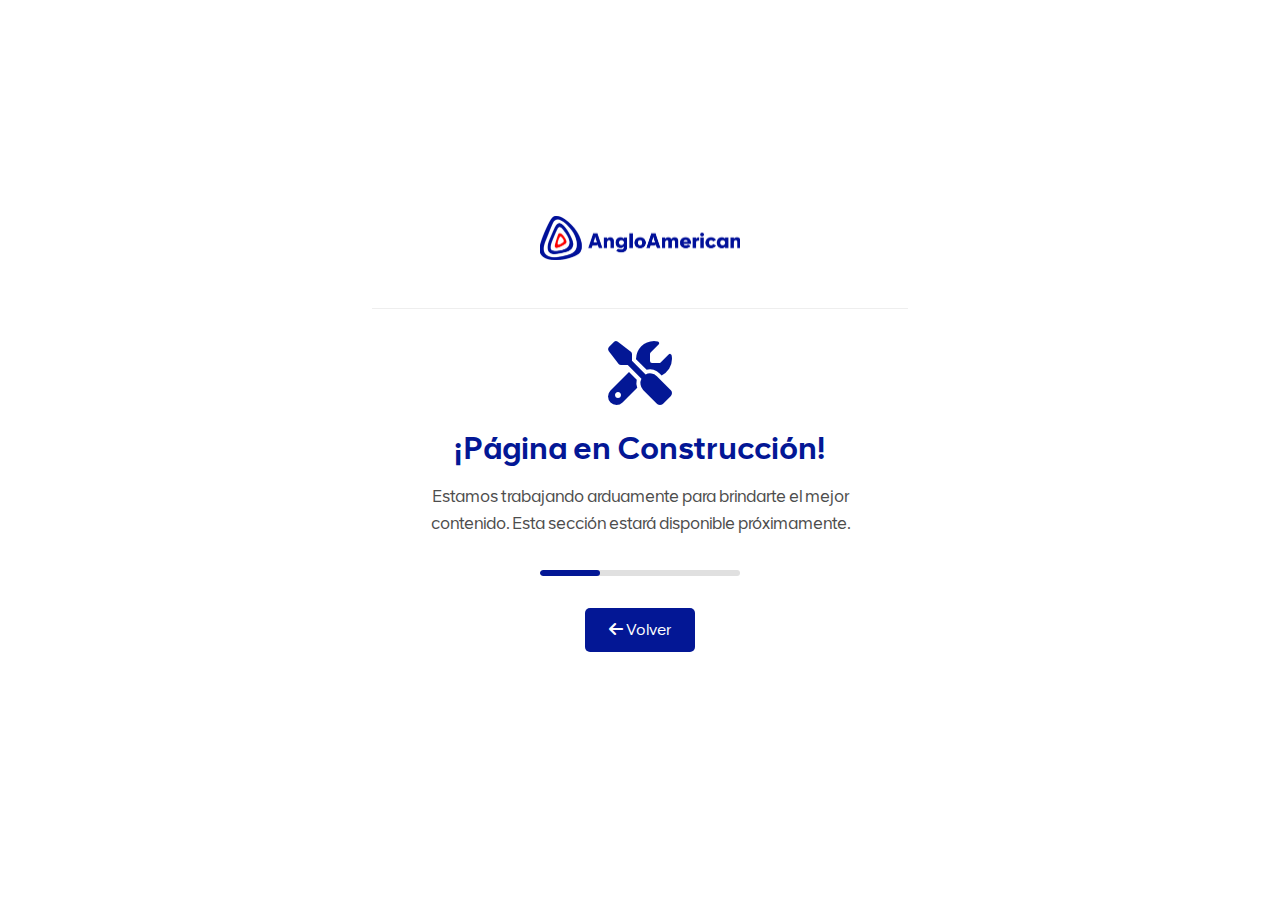
<file: views/error404.html>
<!DOCTYPE html>
<html lang="es">
<head>
    <meta charset="UTF-8">
    <meta name="viewport" content="width=device-width, initial-scale=1.0">
    <title>Página en Construcción - Curso Montacargas</title>
    
    <!-- Precarga de fuentes -->
    <link rel="preload" href="../assets/fonts/AASMARTSANS-REGULAR.TTF" as="font" type="font/ttf" crossorigin>
    <link rel="preload" href="../assets/fonts/AASMARTSANS-BOLD.TTF" as="font" type="font/ttf" crossorigin>
    
    <link rel="stylesheet" href="../assets/css/main.css">
    <link rel="stylesheet" href="https://cdnjs.cloudflare.com/ajax/libs/font-awesome/6.2.1/css/all.min.css">
    <style>
        body {
            margin: 0;
            padding: 0;
            min-height: 100dvh;
            display: flex;
            flex-direction: column;
            align-items: center;
            justify-content: center;
            color: var(--color-gris);
        }

        .error-container {
            text-align: center;
            padding: 2rem;
            max-width: 600px;
            background: white;
        }

        .logo {
            max-width: 200px;
            margin-bottom: 3rem;
            display: block;
            margin-left: auto;
            margin-right: auto;
        }

        .content-section {
            padding: 2rem;
            border-top: 1px solid #eee;
            margin-top: 1rem;
        }

        .icon {
            font-size: 4rem;
            color: var(--color-azul);
            margin-bottom: 1.5rem;
            animation: pulse 2s infinite;
            display: block;
        }

        h1 {
            color: var(--color-azul);
            margin-bottom: 1rem;
            font-size: 2rem;
        }

        p {
            color: var(--color-gris);
            line-height: 1.6;
            margin-bottom: 2rem;
        }

        .button {
            display: inline-block;
            padding: 0.8rem 1.5rem;
            background-color: var(--color-azul);
            color: white;
            text-decoration: none;
            border-radius: 5px;
            transition: background-color 0.3s ease;
        }

        .button:hover {
            background-color: var(--color-rojo);
        }

        @keyframes pulse {
            0% {
                transform: scale(1);
            }
            50% {
                transform: scale(1.1);
            }
            100% {
                transform: scale(1);
            }
        }

        .progress-container {
            width: 200px;
            height: 6px;
            background-color: #e0e0e0;
            border-radius: 3px;
            margin: 2rem auto;
            overflow: hidden;
        }

        .progress-bar {
            width: 30%;
            height: 100%;
            background-color: var(--color-azul);
            animation: progress 1.5s ease-in-out infinite;
        }

        @keyframes progress {
            0% {
                transform: translateX(-100%);
            }
            100% {
                transform: translateX(400%);
            }
        }
    </style>
</head>
<body>
    <div class="error-container">
        <img src="../assets/images/logo_color.png" alt="Logo Quellaveco" class="logo">
        <div class="content-section">
            <i class="fas fa-tools icon"></i>
            <h1>¡Página en Construcción!</h1>
            <p>Estamos trabajando arduamente para brindarte el mejor contenido. Esta sección estará disponible próximamente.</p>
            <div class="progress-container">
                <div class="progress-bar"></div>
            </div>
            <a href="javascript:history.back()" class="button">
                <i class="fas fa-arrow-left"></i> Volver
            </a>
        </div>
    </div>
</body>
</html>
</file>
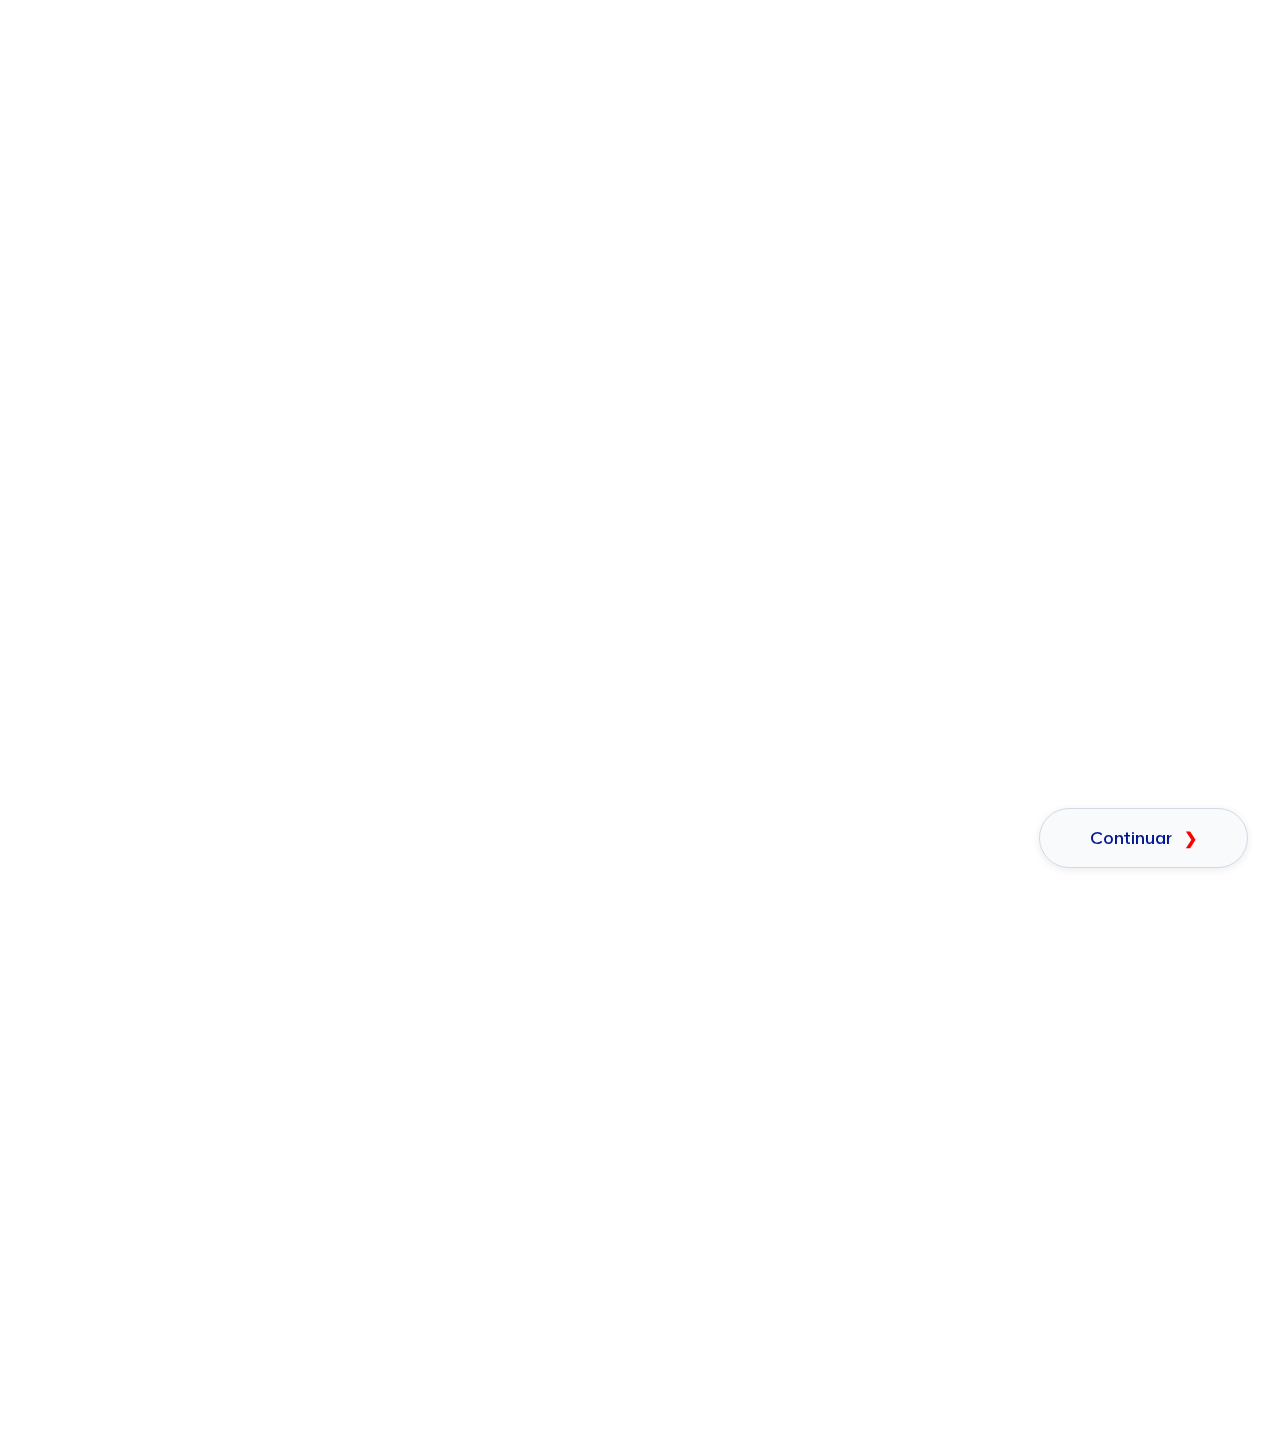
<file: views/M1_pagina1.html>
<!DOCTYPE html>
<html lang="es">

<head>
    <meta charset="UTF-8">
    <meta name="viewport" content="width=device-width, initial-scale=1.0">
    <title>Identificación de Rodamientos - AngloAmerican</title>
    <link rel="stylesheet" href="../assets/css/main.css">
    <style>

        body {
            background: white;
            color: var(--color-gris);
            overflow-x: hidden;
        }

        .container {
            max-width: 1200px;
            margin: 0 auto;
            padding: 20px;
        }

        /* Header */
        .header {
            display: flex;
            justify-content: space-between;
            align-items: center;
            padding: 20px 0;
            border-bottom: 2px solid rgba(255, 255, 255, 0.1);
            margin-bottom: 40px;
        }

        /* Hero Section */
        .hero {
            text-align: center;
            margin: 60px 0;
            opacity: 0;
            transform: translateY(30px);
            animation: fadeInUp 1s ease forwards;
        }

        .hero h1 {
            font-size: 3.5rem;
            margin-bottom: 20px;
            background: linear-gradient(45deg, #00bcd4, #26c6da, #ffffff);
            -webkit-background-clip: text;
            -webkit-text-fill-color: transparent;
            background-clip: text;
        }

        .hero p {
            font-size: 1.3rem;
            opacity: 0.9;
            margin-bottom: 40px;
        }

        /* Bearing Animation */
        .bearing-container {
            display: flex;
            justify-content: center;
            gap: 30px;
            margin: 40px 0;
        }

        .bearing {
            width: 80px;
            height: 80px;
            border: 6px solid #00bcd4;
            border-radius: 50%;
            position: relative;
            cursor: pointer;
            transition: all 0.3s ease;
            animation: rotate 4s linear infinite;
        }

        .bearing:hover {
            transform: scale(1.2);
            border-color: #26c6da;
            box-shadow: 0 0 30px rgba(0, 188, 212, 0.6);
        }

        .bearing::before {
            content: '';
            position: absolute;
            top: 50%;
            left: 50%;
            transform: translate(-50%, -50%);
            width: 30px;
            height: 30px;
            border: 3px solid #ffffff;
            border-radius: 50%;
        }

        /* Code Builder Section */
        .code-builder {
            background: rgba(255, 255, 255, 0.1);
            border-radius: 20px;
            padding: 40px;
            margin: 60px 0;
            backdrop-filter: blur(10px);
            opacity: 0;
            transform: translateY(30px);
            animation: fadeInUp 1s ease 0.5s forwards;
        }

        .code-display {
            text-align: center;
            margin-bottom: 40px;
        }

        .code-digits {
            display: inline-flex;
            gap: 10px;
            font-size: 3rem;
            font-weight: bold;
            font-family: 'Courier New', monospace;
        }

        .digit {
            background: rgba(0, 188, 212, 0.2);
            border: 2px solid #00bcd4;
            border-radius: 10px;
            padding: 15px 20px;
            cursor: pointer;
            transition: all 0.3s ease;
            position: relative;
        }

        .digit:hover {
            background: rgba(0, 188, 212, 0.4);
            transform: translateY(-5px);
            box-shadow: 0 10px 20px rgba(0, 188, 212, 0.3);
        }

        .digit.active {
            background: #00bcd4;
            color: #1e3c72;
            transform: scale(1.1);
        }

        .tooltip {
            position: absolute;
            bottom: 100%;
            left: 50%;
            transform: translateX(-50%);
            background: #333;
            color: white;
            padding: 8px 12px;
            border-radius: 6px;
            font-size: 0.8rem;
            white-space: nowrap;
            opacity: 0;
            pointer-events: none;
            transition: opacity 0.3s ease;
            margin-bottom: 5px;
        }

        .tooltip::after {
            content: '';
            position: absolute;
            top: 100%;
            left: 50%;
            transform: translateX(-50%);
            border: 5px solid transparent;
            border-top-color: #333;
        }

        .digit:hover .tooltip {
            opacity: 1;
        }

        /* Explanation Panel */
        .explanation {
            background: rgba(255, 255, 255, 0.1);
            border-radius: 15px;
            border: solid 1px #1e3c72;
            padding: 30px;
            margin-top: 30px;
            opacity: 0;
            transition: all 0.5s ease;
        }

        .explanation.active {
            opacity: 1;
            transform: translateY(0);
        }

        .explanation h3 {
            color: #00bcd4;
            margin-bottom: 15px;
            font-size: 1.5rem;
        }

        /* Diameter Calculator */
        .diameter-calculator {
            background: rgba(255, 255, 255, 0.1);
            border-radius: 20px;
            padding: 40px;
            margin: 60px 0;
            backdrop-filter: blur(10px);
            opacity: 0;
            transform: translateY(30px);
            animation: fadeInUp 1s ease 1s forwards;
        }

        .calculator-header {
            text-align: center;
            margin-bottom: 30px;
        }

        .calculator-header h2 {
            color: #00bcd4;
            margin-bottom: 10px;
        }

        .input-group {
            display: flex;
            align-items: center;
            gap: 20px;
            margin-bottom: 30px;
            justify-content: center;
        }

        .input-field {
            background: rgba(255, 255, 255, 0.2);
            border: 2px solid #00bcd4;
            border-radius: 10px;
            padding: 15px 20px;
            color: white;
            font-size: 1.2rem;
            text-align: center;
            width: 200px;
        }

        .input-field::placeholder {
            color: rgba(255, 255, 255, 0.7);
        }

        .calculate-btn {
            background: linear-gradient(45deg, #00bcd4, #26c6da);
            border: none;
            border-radius: 10px;
            padding: 15px 30px;
            color: white;
            font-size: 1.1rem;
            cursor: pointer;
            transition: all 0.3s ease;
        }

        .calculate-btn:hover {
            transform: translateY(-3px);
            box-shadow: 0 10px 20px rgba(0, 188, 212, 0.4);
        }

        .result {
            text-align: center;
            margin-top: 30px;
            opacity: 0;
            transition: all 0.5s ease;
        }

        .result.show {
            opacity: 1;
            transform: translateY(0);
        }

        .result-value {
            font-size: 2.5rem;
            font-weight: bold;
            color: #00bcd4;
            margin: 20px 0;
        }

        /* Bearing Types Gallery */
        .bearing-types {
            margin: 60px 0;
            opacity: 0;
            transform: translateY(30px);
            animation: fadeInUp 1s ease 1.5s forwards;
        }

        .bearing-types h2 {
            text-align: center;
            color: #00bcd4;
            margin-bottom: 40px;
            font-size: 2.5rem;
        }

        .types-grid {
            display: grid;
            grid-template-columns: repeat(auto-fit, minmax(200px, 1fr));
            gap: 20px;
        }

        .type-card {
            background: rgba(255, 255, 255, 0.1);
            border-radius: 15px;
            border: solid 1px #1e3b72a5;
            padding: 20px;
            text-align: center;
            cursor: pointer;
            transition: all 0.3s ease;
        }

        .type-card:hover {
            transform: translateY(-10px);
            border-color: #00bcd4;
            box-shadow: 0 15px 30px rgba(0, 188, 212, 0.3);
        }

        .type-icon {
            width: 60px;
            height: 60px;
            background: #00bcd4;
            border-radius: 50%;
            margin: 0 auto 15px;
            display: flex;
            align-items: center;
            justify-content: center;
            font-size: 1.5rem;
            font-weight: bold;
        }

        /* Animations */
        @keyframes fadeInUp {
            to {
                opacity: 1;
                transform: translateY(0);
            }
        }

        @keyframes rotate {
            from {
                transform: rotate(0deg);
            }

            to {
                transform: rotate(360deg);
            }
        }

        /* Responsive */
        @media (max-width: 768px) {
            .hero h1 {
                font-size: 2.5rem;
            }

            .code-digits {
                font-size: 2rem;
                flex-wrap: wrap;
            }

            .bearing-container {
                flex-wrap: wrap;
            }

            .input-group {
                flex-direction: column;
            }
        }
    </style>
</head>

<body>
    <div class="container">
        <!-- Hero Section -->
        <div class="hero">
            <h1>Identificación de Rodamientos</h1>
            <p>Aprende a descifrar cualquier código de rodamiento de forma interactiva</p>
        </div>

        <!-- Code Builder Section -->
        <div class="code-builder">
            <div class="code-display">
                <h2>Constructor de Código Interactivo</h2>
                <p>Haz clic en cada dígito para conocer su significado</p>

                <div class="code-digits">
                    <div class="digit" data-position="0" data-info="Tipo de rodamiento">
                        <span>6</span>
                        <div class="tooltip">Tipo de rodamiento</div>
                    </div>
                    <div class="digit" data-position="1" data-info="Serie de diámetros">
                        <span>2</span>
                        <div class="tooltip">Serie de diámetros</div>
                    </div>
                    <div class="digit" data-position="2" data-info="Altura del rodamiento">
                        <span>0</span>
                        <div class="tooltip">Altura del rodamiento</div>
                    </div>
                    <div class="digit" data-position="3" data-info="Diámetro interno (decenas)">
                        <span>4</span>
                        <div class="tooltip">Diámetro interno (decenas)</div>
                    </div>
                    <div class="digit" data-position="4" data-info="Diámetro interno (unidades)">
                        <span>0</span>
                        <div class="tooltip">Diámetro interno (unidades)</div>
                    </div>
                </div>
            </div>

            <div class="explanation" id="explanation">
                <h3>Selecciona un dígito para ver su explicación</h3>
                <p>Cada posición en el código del rodamiento tiene un significado específico que te ayuda a identificar
                    sus características técnicas.</p>
            </div>
        </div>

        <!-- Bearing Types Gallery -->
        <div class="bearing-types">
            <h2>Tipos de Rodamientos</h2>
            <div class="types-grid">
                <div class="type-card" data-code="0">
                    <div class="type-icon">0</div>
                    <h3>Rodamientos de dos hileras de bolas</h3>
                    <p>Con contacto angular</p>
                </div>
                <div class="type-card" data-code="1">
                    <div class="type-icon">1</div>
                    <h3>Rodamientos de bolas a rótula</h3>
                    <p>Auto-alineables</p>
                </div>
                <div class="type-card" data-code="2">
                    <div class="type-icon">2</div>
                    <h3>Rodamientos de rodillos a rótula</h3>
                    <p>Para cargas pesadas</p>
                </div>
                <div class="type-card" data-code="3">
                    <div class="type-icon">3</div>
                    <h3>Rodamientos de rodillos cónicos</h3>
                    <p>Cargas axiales y radiales</p>
                </div>
                <div class="type-card" data-code="6">
                    <div class="type-icon">6</div>
                    <h3>Rodamientos rígidos de una hilera</h3>
                    <p>Más comunes</p>
                </div>
                <div class="type-card" data-code="7">
                    <div class="type-icon">7</div>
                    <h3>Rodamientos de una hilera</h3>
                    <p>Contacto angular</p>
                </div>
            </div>
        </div>
        <button style="position: fixed !important; bottom: 2rem; right: 2rem;" class="start-button"
        onclick="goToNextPage()">
        Continuar
        <span class="arrow">❯</span>
    </button>
        
    </div>
   

    <script>
         function goToNextPage() {
            window.location.href = 'M1_pagina2.html';
        }

        function goHome() {
            // Cambiar por la URL de tu página principal
            window.location.href = '../index.html';
            // O usar: window.location.href = 'index.html';
        }

        function goBack() {
            window.location.href = 'M2_pagina1.html';
        }

        // Progress bar animation
        let progress = 0;
        const progressFill = document.getElementById('progressFill');

        function updateProgress() {
            if (progress < 100) {
                progress += 0.5;
                progressFill.style.width = progress + '%';
                setTimeout(updateProgress, 50);
            }
        }

        // Code builder interactivity
        const digits = document.querySelectorAll('.digit');
        const explanation = document.getElementById('explanation');

        const explanations = {
            0: {
                title: "Tipo de Rodamiento",
                content: "El primer dígito indica el tipo específico de rodamiento. '6' representa rodamientos rígidos de bolas de una hilera, los más comunes en aplicaciones industriales."
            },
            1: {
                title: "Serie de Diámetros",
                content: "El segundo dígito indica la serie de diámetros (ancho). Las series más comunes son 0, 2, 3. '2' indica serie mediana."
            },
            2: {
                title: "Altura del Rodamiento",
                content: "Este dígito especifica la altura o ancho del rodamiento. '0' representa la altura estándar para la serie."
            },
            3: {
                title: "Diámetro Interno - Decenas",
                content: "Los dos últimos dígitos juntos representan el diámetro interno. Este dígito son las decenas del diámetro multiplicado por 5."
            },
            4: {
                title: "Diámetro Interno - Unidades",
                content: "Junto con el dígito anterior, forma el código del diámetro. '40' significa 40 ÷ 5 = 8mm de diámetro interno."
            }
        };

        digits.forEach((digit, index) => {
            digit.addEventListener('click', () => {
                // Remove active class from all digits
                digits.forEach(d => d.classList.remove('active'));

                // Add active class to clicked digit
                digit.classList.add('active');

                // Show explanation
                const info = explanations[index];
                explanation.innerHTML = `
                    <h3>${info.title}</h3>
                    <p>${info.content}</p>
                `;
                explanation.classList.add('active');
            });
        });

        // Diameter calculator
        function calculateDiameter() {
            const code = document.getElementById('bearingCode').value;
            const result = document.getElementById('result');
            const resultValue = document.getElementById('resultValue');
            const resultDescription = document.getElementById('resultDescription');

            if (code.length !== 2 || isNaN(code)) {
                alert('Por favor ingresa un código válido de 2 dígitos');
                return;
            }

            let diameter;
            const numCode = parseInt(code);

            // Calculation logic based on bearing standard
            if (numCode >= 3 && numCode <= 9) {
                diameter = numCode;
            } else if (numCode >= 10) {
                diameter = numCode / 5;
            } else {
                diameter = "Código inválido";
            }

            resultValue.textContent = diameter + " mm";
            resultDescription.textContent = `Código ${code} corresponde a un diámetro interno de ${diameter}mm`;
            result.classList.add('show');

            // Add animation effect
            resultValue.style.transform = 'scale(1.2)';
            setTimeout(() => {
                resultValue.style.transform = 'scale(1)';
            }, 300);
        }

        // Bearing types interaction
        const typeCards = document.querySelectorAll('.type-card');
        typeCards.forEach(card => {
            card.addEventListener('click', () => {
                const code = card.dataset.code;
                alert(`Código ${code}: ${card.querySelector('h3').textContent}\n${card.querySelector('p').textContent}`);
            });
        });

        // Bearing hover effects
        const bearings = document.querySelectorAll('.bearing');
        bearings.forEach(bearing => {
            bearing.addEventListener('mouseenter', () => {
                const type = bearing.dataset.type;
                bearing.style.setProperty('--tooltip-content', `"${type}"`);
            });
        });

        // Input field enhancements
        const bearingCodeInput = document.getElementById('bearingCode');
        bearingCodeInput.addEventListener('input', (e) => {
            // Only allow numbers
            e.target.value = e.target.value.replace(/[^0-9]/g, '');

            // Auto-calculate when 2 digits are entered
            if (e.target.value.length === 2) {
                setTimeout(calculateDiameter, 500);
            }
        });

        bearingCodeInput.addEventListener('keypress', (e) => {
            if (e.key === 'Enter') {
                calculateDiameter();
            }
        });

        // Initialize progress animation
        setTimeout(updateProgress, 1000);

        // Scroll animations
        const observerOptions = {
            threshold: 0.1,
            rootMargin: '0px 0px -50px 0px'
        };

        const observer = new IntersectionObserver((entries) => {
            entries.forEach(entry => {
                if (entry.isIntersecting) {
                    entry.target.style.opacity = '1';
                    entry.target.style.transform = 'translateY(0)';
                }
            });
        }, observerOptions);

        // Observe all animated elements
        document.querySelectorAll('.code-builder, .diameter-calculator, .bearing-types').forEach(el => {
            observer.observe(el);
        });
    </script>
    
</body>

</html>
</file>
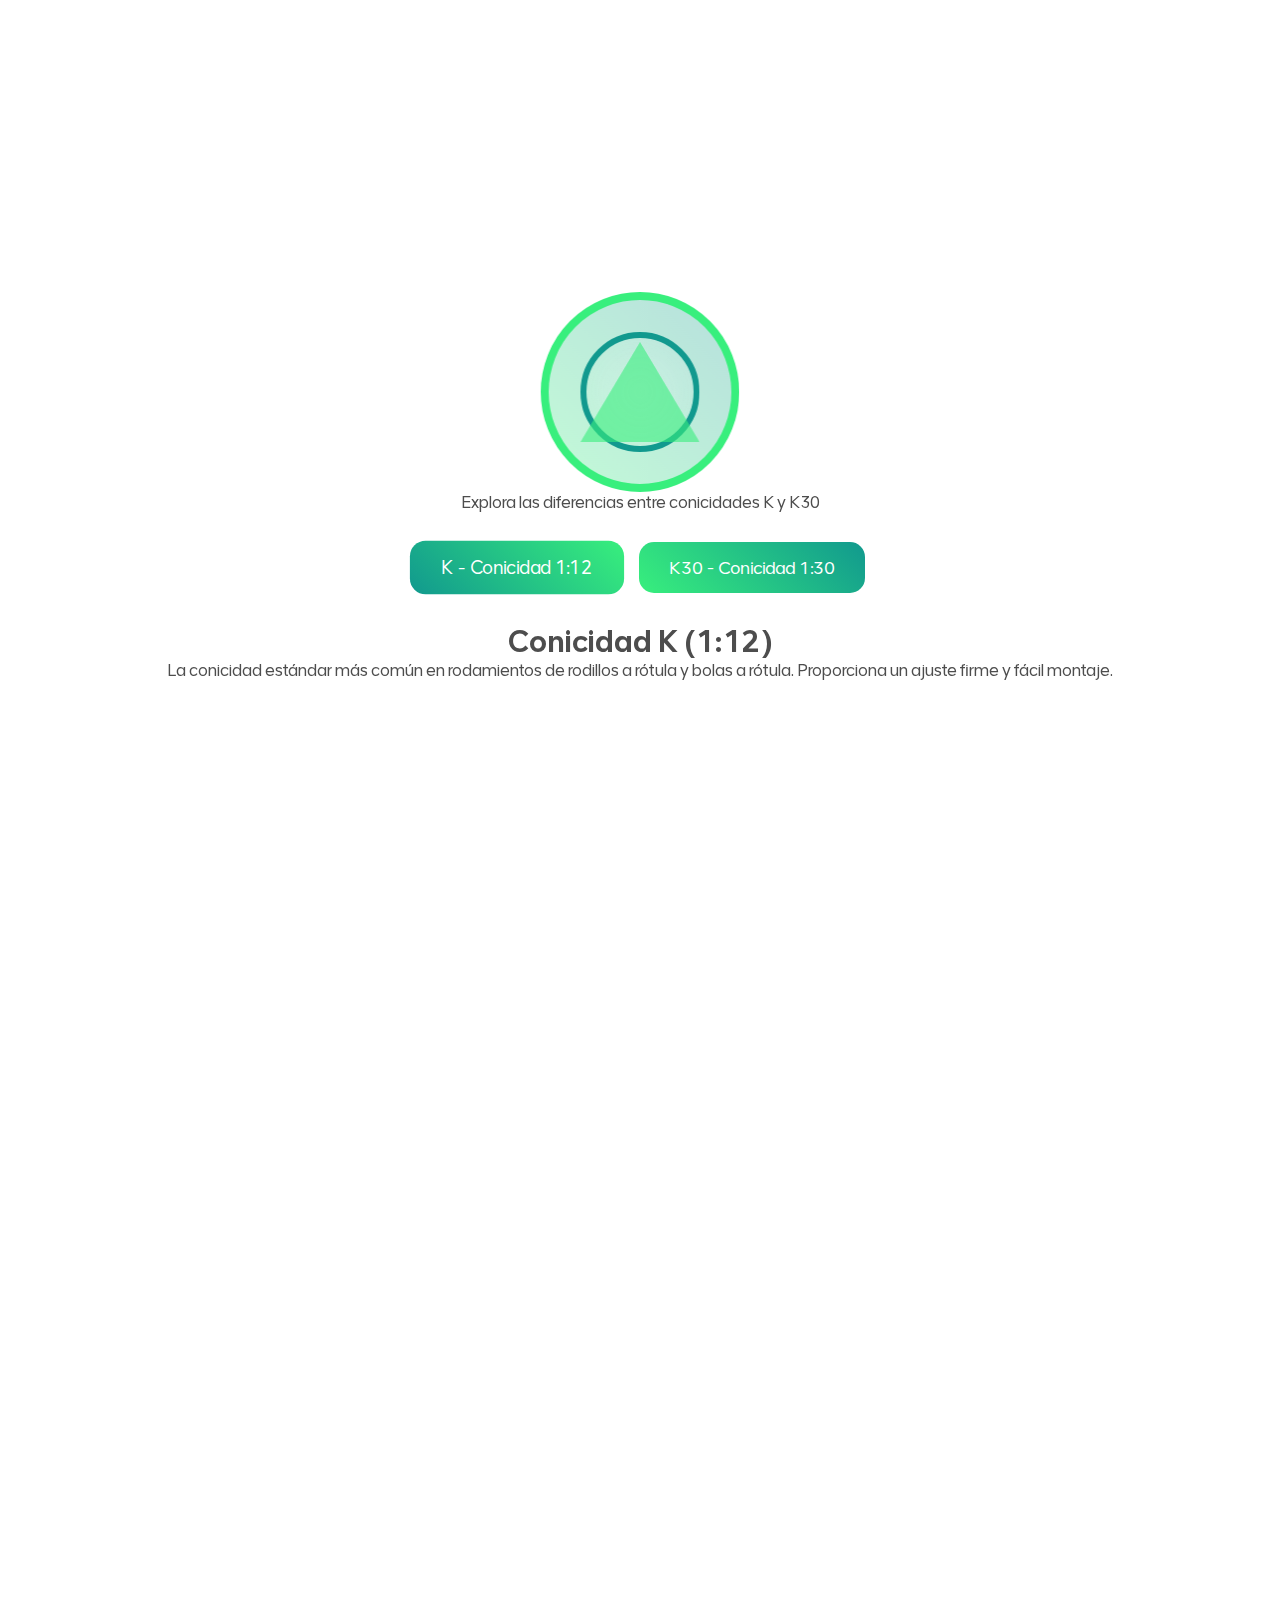
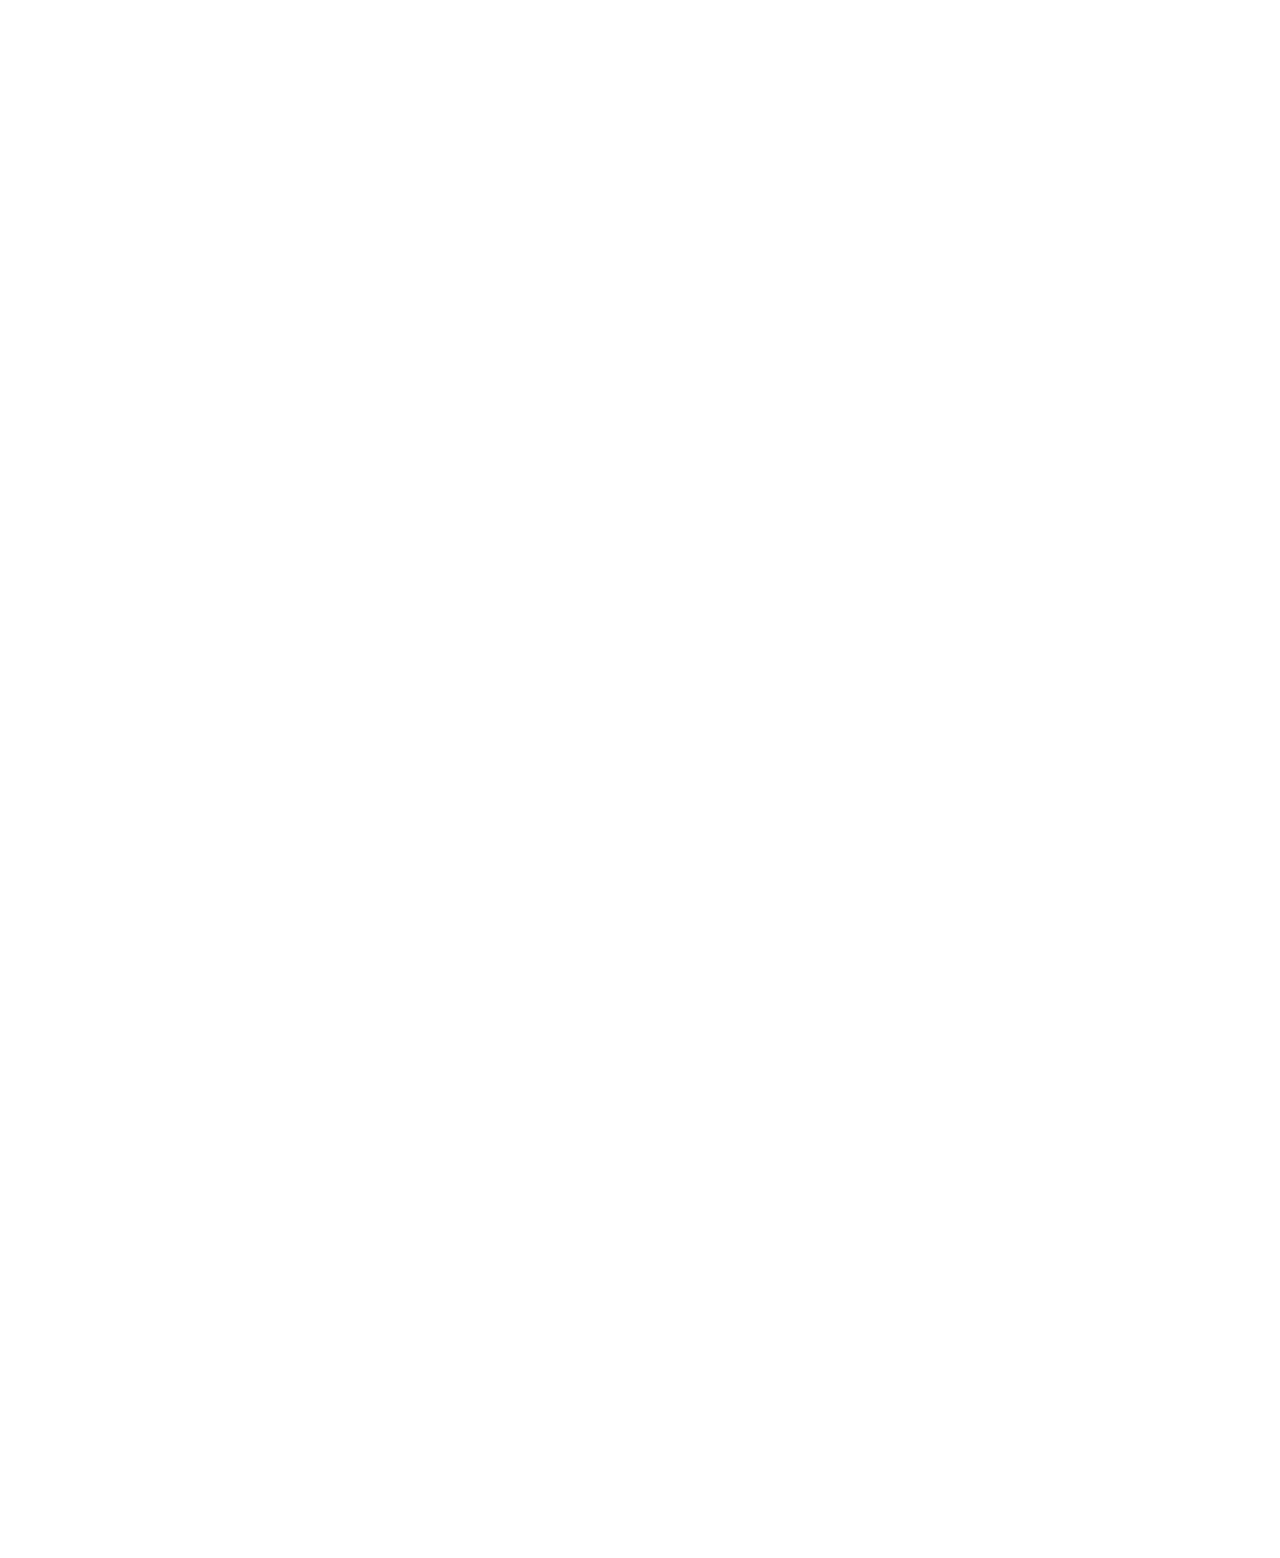
<file: views/M1_pagina2.html>
<!DOCTYPE html>
<html lang="es">

<head>
    <meta charset="UTF-8">
    <meta name="viewport" content="width=device-width, initial-scale=1.0">
    <title>Rodamientos de Agujero Cónico - AngloAmerican</title>
    <link rel="stylesheet" href="../assets/css/main.css">
    <style>
        body {
            background: white;
            color: var(--color-gris);
            overflow-x: hidden;
        }

        .container {
            max-width: 1400px;
            margin: 0 auto;
            padding: 20px;
        }

        /* Hero Section */
        .hero {
            text-align: center;
            margin: 60px 0;
            opacity: 0;
            transform: translateY(30px);
            animation: fadeInUp 1s ease forwards;
        }

        .hero h1 {
            font-size: 3.5rem;
            margin-bottom: 20px;
            background: linear-gradient(45deg, #38ef7d, #11998e, #ffffff);
            -webkit-background-clip: text;
            -webkit-text-fill-color: transparent;
            background-clip: text;
        }

        .hero p {
            font-size: 1.3rem;
            opacity: 0.9;
            margin-bottom: 40px;
        }

        /* 3D Bearing Visualizer */
        .bearing-3d-container {
            display: flex;
            justify-content: center;
            align-items: center;
            margin: 60px 0;
            opacity: 0;
            transform: translateY(30px);
            animation: fadeInUp 1s ease 0.5s forwards;
        }

        .bearing-3d-viewer {
            background: rgba(255, 255, 255, 0.1);
            border-radius: 20px;
            padding: 40px;
            backdrop-filter: blur(10px);
            text-align: center;
            position: relative;
            min-height: 400px;
        }

        .bearing-3d {
            width: 200px;
            height: 200px;
            margin: 0 auto;
            position: relative;
            transform-style: preserve-3d;
            transition: transform 0.5s ease;
            cursor: grab;
        }

        .bearing-3d:active {
            cursor: grabbing;
        }

        .bearing-outer {
            width: 200px;
            height: 200px;
            border: 8px solid #38ef7d;
            border-radius: 50%;
            position: absolute;
            background: linear-gradient(45deg, rgba(56, 239, 125, 0.3), rgba(17, 153, 142, 0.3));
        }

        .bearing-inner {
            width: 120px;
            height: 120px;
            border: 6px solid #11998e;
            border-radius: 50%;
            position: absolute;
            top: 50%;
            left: 50%;
            transform: translate(-50%, -50%);
            background: radial-gradient(circle, rgba(255, 255, 255, 0.2), transparent);
        }

        .bearing-cone {
            width: 0;
            height: 0;
            border-left: 60px solid transparent;
            border-right: 60px solid transparent;
            border-bottom: 100px solid rgba(56, 239, 125, 0.6);
            position: absolute;
            top: 50%;
            left: 50%;
            transform: translate(-50%, -50%);
            opacity: 0;
            transition: opacity 0.5s ease;
        }

        .bearing-cone.active {
            opacity: 1;
        }

        /* Conicity Selector */
        .conicity-selector {
            display: flex;
            gap: 20px;
            justify-content: center;
            margin: 30px 0;
        }

        .conicity-btn {
            background: linear-gradient(45deg, #38ef7d, #11998e);
            border: none;
            border-radius: 15px;
            padding: 15px 30px;
            color: white;
            font-size: 1.1rem;
            cursor: pointer;
            transition: all 0.3s ease;
            position: relative;
            overflow: hidden;
        }

        .conicity-btn:hover {
            transform: translateY(-3px);
            box-shadow: 0 10px 20px rgba(56, 239, 125, 0.4);
        }

        .conicity-btn.active {
            background: linear-gradient(45deg, #11998e, #38ef7d);
            transform: scale(1.05);
        }

        .conicity-btn::before {
            content: '';
            position: absolute;
            top: 50%;
            left: 50%;
            width: 0;
            height: 0;
            background: rgba(255, 255, 255, 0.3);
            border-radius: 50%;
            transform: translate(-50%, -50%);
            transition: width 0.3s ease, height 0.3s ease;
        }

        .conicity-btn:active::before {
            width: 300px;
            height: 300px;
        }

        /* Radial Clearance Section */
        .radial-clearance {
            background: rgba(255, 255, 255, 0.1);
            border-radius: 20px;
            padding: 40px;
            margin: 60px 0;
            backdrop-filter: blur(10px);
            opacity: 0;
            transform: translateY(30px);
            animation: fadeInUp 1s ease 1s forwards;
        }

        .clearance-header {
            text-align: center;
            margin-bottom: 40px;
        }

        .clearance-header h2 {
            color: #38ef7d;
            font-size: 2.5rem;
            margin-bottom: 15px;
        }

        /* Temperature Simulator */
        .temperature-simulator {
            display: grid;
            grid-template-columns: 1fr 1fr;
            gap: 40px;
            align-items: center;
            margin: 40px 0;
        }

        .temp-controls {
            text-align: center;
        }

        .temp-slider-container {
            margin: 30px 0;
        }

        .temp-slider {
            width: 100%;
            height: 8px;
            border-radius: 4px;
            background: linear-gradient(90deg, #4fc3f7 0%, #ffeb3b 50%, #f44336 100%);
            outline: none;
            -webkit-appearance: none;
            cursor: pointer;
        }

        .temp-slider::-webkit-slider-thumb {
            -webkit-appearance: none;
            width: 24px;
            height: 24px;
            border-radius: 50%;
            background: white;
            border: 3px solid #38ef7d;
            cursor: pointer;
            box-shadow: 0 4px 8px rgba(0, 0, 0, 0.3);
        }

        .temp-slider::-moz-range-thumb {
            width: 24px;
            height: 24px;
            border-radius: 50%;
            background: white;
            border: 3px solid #38ef7d;
            cursor: pointer;
        }

        .temp-display {
            font-size: 3rem;
            font-weight: bold;
            color: #38ef7d;
            margin: 20px 0;
        }

        .temp-labels {
            display: flex;
            justify-content: space-between;
            font-size: 0.9rem;
            margin-top: 10px;
        }

        /* Bearing Animation Container */
        .bearing-animation {
            text-align: center;
            position: relative;
        }

        .animated-bearing {
            width: 150px;
            height: 150px;
            margin: 0 auto;
            position: relative;
            border: 6px solid #38ef7d;
            border-radius: 50%;
            background: radial-gradient(circle, rgba(56, 239, 125, 0.3), transparent);
            transition: all 0.5s ease;
        }

        .bearing-inner-ring {
            width: 80px;
            height: 80px;
            border: 4px solid #11998e;
            border-radius: 50%;
            position: absolute;
            top: 50%;
            left: 50%;
            transform: translate(-50%, -50%);
            transition: all 0.5s ease;
        }

        .clearance-indicator {
            position: absolute;
            top: 50%;
            left: 50%;
            transform: translate(-50%, -50%);
            width: 100px;
            height: 100px;
            border: 2px dashed rgba(255, 255, 255, 0.6);
            border-radius: 50%;
            transition: all 0.5s ease;
        }

        /* Clearance Calculator */
        .clearance-calculator {
            background: rgba(255, 255, 255, 0.1);
            border-radius: 20px;
            padding: 40px;
            margin: 60px 0;
            backdrop-filter: blur(10px);
            opacity: 0;
            transform: translateY(30px);
            animation: fadeInUp 1s ease 1.5s forwards;
        }

        .calculator-header {
            text-align: center;
            margin-bottom: 30px;
        }

        .calculator-inputs {
            display: grid;
            grid-template-columns: repeat(auto-fit, minmax(300px, 1fr));
            gap: 30px;
            margin: 30px 0;
        }

        .input-group {
            text-align: center;
        }

        .input-group label {
            display: block;
            margin-bottom: 10px;
            color: #38ef7d;
            font-weight: bold;
        }

        .diameter-input {
            background: rgba(255, 255, 255, 0.2);
            border: 2px solid #38ef7d;
            border-radius: 10px;
            padding: 15px 20px;
            color: var(--color-gris);
            font-size: 1.2rem;
            text-align: center;
            width: 100%;
            max-width: 200px;
        }

        .diameter-input::placeholder {
            color: rgba(255, 255, 255, 0.7);
        }

        .clearance-select {
            background: rgba(255, 255, 255, 0.2);
            border: 2px solid #38ef7d;
            border-radius: 10px;
            padding: 15px 20px;
            color: var(--color-gris);
            font-size: 1.2rem;
            width: 100%;
            max-width: 200px;
        }

        .clearance-select option {
            background: #2d1b69;
            color: white;
        }

        .calculate-clearance-btn {
            background: linear-gradient(45deg, #38ef7d, #11998e);
            border: none;
            border-radius: 15px;
            padding: 15px 40px;
            color: white;
            font-size: 1.2rem;
            cursor: pointer;
            transition: all 0.3s ease;
            margin: 30px auto;
            display: block;
        }

        .calculate-clearance-btn:hover {
            transform: translateY(-3px);
            box-shadow: 0 10px 20px rgba(56, 239, 125, 0.4);
        }

        /* Results Display */
        .clearance-results {
            margin-top: 40px;
            opacity: 0;
            transition: all 0.5s ease;
        }

        .clearance-results.show {
            opacity: 1;
        }

        .results-grid {
            display: grid;
            grid-template-columns: repeat(auto-fit, minmax(200px, 1fr));
            gap: 20px;
        }

        .result-card {
            background: rgba(56, 239, 125, 0.2);
            border: 2px solid #38ef7d;
            border-radius: 15px;
            padding: 20px;
            text-align: center;
        }

        .result-value {
            font-size: 2rem;
            font-weight: bold;
            color: #38ef7d;
            margin: 10px 0;
        }

        .result-label {
            font-size: 0.9rem;
            opacity: 0.8;
        }

        /* Interactive Table */
        .clearance-table {
            background: rgba(255, 255, 255, 0.1);
            border-radius: 20px;
            padding: 40px;
            margin: 60px 0;
            backdrop-filter: blur(10px);
            opacity: 0;
            transform: translateY(30px);
            animation: fadeInUp 1s ease 2s forwards;
        }

        .table-container {
            overflow-x: auto;
            border-radius: 10px;
        }

        table {
            width: 100%;
            border-collapse: collapse;
            background: rgba(255, 255, 255, 0.1);
        }

        th,
        td {
            padding: 12px 15px;
            text-align: center;
            border: 1px solid rgba(255, 255, 255, 0.2);
        }

        th {
            background: linear-gradient(45deg, #38ef7d, #11998e);
            color: white;
            font-weight: bold;
        }

        tbody tr {
            transition: all 0.3s ease;
            cursor: pointer;
        }

        tbody tr:hover {
            background: rgba(56, 239, 125, 0.2);
            transform: scale(1.02);
        }

        .highlight-row {
            background: rgba(56, 239, 125, 0.3) !important;
            border: 2px solid #38ef7d !important;
        }

        /* Search and Filter */
        .table-controls {
            display: flex;
            gap: 20px;
            margin-bottom: 20px;
            flex-wrap: wrap;
        }

        .search-input {
            background: rgba(255, 255, 255, 0.2);
            border: 2px solid #38ef7d;
            border-radius: 10px;
            padding: 10px 15px;
            color: var(--color-gris);
            flex: 1;
            min-width: 200px;
        }

        .search-input::placeholder {
            color: rgba(255, 255, 255, 0.7);
        }

        /* Animations */
        @keyframes fadeInUp {
            to {
                opacity: 1;
                transform: translateY(0);
            }
        }

        @keyframes pulse {

            0%,
            100% {
                transform: scale(1);
            }

            50% {
                transform: scale(1.05);
            }
        }

        /* Responsive */
        @media (max-width: 768px) {
            .hero h1 {
                font-size: 2.5rem;
            }

            .temperature-simulator {
                grid-template-columns: 1fr;
                gap: 20px;
            }

            .calculator-inputs {
                grid-template-columns: 1fr;
            }

            .conicity-selector {
                flex-direction: column;
                align-items: center;
            }

            .table-controls {
                flex-direction: column;
            }
        }
    </style>
</head>

<body>
    <div class="container">
        <!-- Hero Section -->
        <div class="hero">
            <h1>Rodamientos de Agujero Cónico</h1>
            <p>Los rodamientos de agujero cónico son fabricados comúnmente cuando son de tipo de rodillos a
                rótula, KARB, y bolas a rótula</p>
        </div>

        <!-- 3D Bearing Visualizer -->
        <div class="bearing-3d-container">
            <div class="bearing-3d-viewer">

                <div class="bearing-3d" id="bearing3D">
                    <div class="bearing-outer"></div>
                    <div class="bearing-inner"></div>
                    <div class="bearing-cone" id="bearingCone"></div>
                </div>

                <p>Explora las diferencias entre conicidades K y K30</p>

                <div class="conicity-selector">
                    <button class="conicity-btn active" data-type="k">
                        K - Conicidad 1:12
                    </button>
                    <button class="conicity-btn" data-type="k30">
                        K30 - Conicidad 1:30
                    </button>
                </div>

                <div id="conicityInfo">
                    <h3>Conicidad K (1:12)</h3>
                    <p>La conicidad estándar más común en rodamientos de rodillos a rótula y bolas a rótula. Proporciona
                        un ajuste firme y fácil montaje.</p>
                </div>
            </div>
        </div>

        <!-- Radial Clearance Section -->
        <div class="radial-clearance">
            <div class="clearance-header">
                <h2>🌡️ Juego Radial</h2>
                <p>Es la distancia que puede moverse el aro interior respecto al exterior en dirección perpendicular al
                    eje. Es crucial para compensar expansión térmica y desalineaciones, asegurando el buen
                    funcionamiento del rodamiento.</p>
                <p>A continuación se presenta un simulador que representa el cambio del Juego Radial según la
                    temperatura.
                    El juego radial es representado por un aro interior que se mueve dentro de un aro exterior.
                </p>
            </div>

            <div class="temperature-simulator">
                <div class="temp-controls">
                    <h3>Control de Temperatura</h3>
                    <div class="temp-slider-container">
                        <input type="range" class="temp-slider" id="tempSlider" min="20" max="200" value="70" step="5">
                        <div class="temp-labels">
                            <span>20°C</span>
                            <span>110°C</span>
                            <span>200°C</span>
                        </div>
                    </div>
                    <div class="temp-display" id="tempDisplay">70°C</div>
                    <p id="tempEffect">Temperatura de operación normal</p>
                </div>

                <div class="bearing-animation">
                    <h3>Efecto en el Rodamiento</h3>
                    <div class="animated-bearing" id="animatedBearing">
                        <div class="bearing-inner-ring" id="innerRing"></div>
                        <div class="clearance-indicator" id="clearanceIndicator"></div>
                    </div>
                    <p id="clearanceEffect">Juego radial: Normal</p>
                </div>
            </div>
        </div>

        <!-- Clearance Calculator -->
        <div class="clearance-calculator">
            <div class="calculator-header">
                <h2>🔍 Calculadora de Juego Radial</h2>
                <p>Calcula el juego radial según el diámetro y tipo requerido</p>
            </div>

            <div class="calculator-inputs">
                <div class="input-group">
                    <label for="bearingDiameter">Diámetro del Agujero (mm)</label>
                    <input type="number" class="diameter-input" id="bearingDiameter" placeholder="Ej: 100" min="24"
                        max="1000">
                </div>

                <div class="input-group">
                    <label for="clearanceType">Tipo de Juego Radial</label>
                    <select class="clearance-select" id="clearanceType">
                        <option value="c2">C2 - Menor que normal</option>
                        <option value="normal" selected>Normal</option>
                        <option value="c3">C3 - Mayor que normal</option>
                        <option value="c4">C4 - Mayor que C3</option>
                        <option value="c5">C5 - Mayor que C4</option>
                    </select>
                </div>
            </div>

            <button class="calculate-clearance-btn" onclick="calculateClearance()">
                Calcular Juego Radial
            </button>

            <div class="clearance-results" id="clearanceResults">
                <div class="results-grid">
                    <div class="result-card">
                        <div class="result-value" id="minClearance">-- μm</div>
                        <div class="result-label">Mínimo</div>
                    </div>
                    <div class="result-card">
                        <div class="result-value" id="maxClearance">-- μm</div>
                        <div class="result-label">Máximo</div>
                    </div>
                    <div class="result-card">
                        <div class="result-value" id="avgClearance">-- μm</div>
                        <div class="result-label">Promedio</div>
                    </div>
                </div>
            </div>
        </div>

        <!-- Interactive Clearance Table -->
        <div class="clearance-table">
            <h2>📊 Tabla Interactiva de Juego Radial</h2>
            <p>Dependiendo de la aplicación el juego radial puede variar, este el identificado por la letra C.</p>
            <p> En caso el rodamiento no cuente con ninguna designación “C”, se debe considerar valores de
                juego radial “Normal”.</p>
            <p> El juego radial servirá para verificar el correcto estado del rodamiento y calcular el juego radial
                después del montaje.
            </p>
            <p>Busca y explora los valores de juego radial por diámetro</p>

            <div class="table-controls">
                <input type="text" class="search-input" id="tableSearch" placeholder="Buscar por diámetro...">
            </div>

            <div class="table-container">
                <table id="clearanceTable">
                    <thead>
                        <tr>
                            <th>Diámetro (mm)</th>
                            <th>C2 Min (μm)</th>
                            <th>C2 Max (μm)</th>
                            <th>Normal Min (μm)</th>
                            <th>Normal Max (μm)</th>
                            <th>C3 Min (μm)</th>
                            <th>C3 Max (μm)</th>
                            <th>C4 Min (μm)</th>
                            <th>C4 Max (μm)</th>
                        </tr>
                    </thead>
                    <tbody id="tableBody">
                        <!-- Data will be populated by JavaScript -->
                    </tbody>
                </table>
            </div>
        </div>
    </div>

    <script>
        // Clearance data based on the document
        const clearanceData = [
            { diameter: 30, c2Min: 20, c2Max: 30, normalMin: 30, normalMax: 40, c3Min: 40, c3Max: 55, c4Min: 55, c4Max: 75 },
            { diameter: 40, c2Min: 25, c2Max: 35, normalMin: 35, normalMax: 50, c3Min: 50, c3Max: 65, c4Min: 65, c4Max: 85 },
            { diameter: 50, c2Min: 30, c2Max: 45, normalMin: 45, normalMax: 60, c3Min: 60, c3Max: 80, c4Min: 80, c4Max: 100 },
            { diameter: 65, c2Min: 40, c2Max: 55, normalMin: 55, normalMax: 75, c3Min: 75, c3Max: 95, c4Min: 95, c4Max: 120 },
            { diameter: 80, c2Min: 50, c2Max: 70, normalMin: 70, normalMax: 95, c3Min: 95, c3Max: 120, c4Min: 120, c4Max: 150 },
            { diameter: 100, c2Min: 55, c2Max: 80, normalMin: 80, normalMax: 110, c3Min: 110, c3Max: 140, c4Min: 140, c4Max: 180 },
            { diameter: 120, c2Min: 65, c2Max: 100, normalMin: 100, normalMax: 135, c3Min: 135, c3Max: 170, c4Min: 170, c4Max: 220 },
            { diameter: 140, c2Min: 80, c2Max: 120, normalMin: 120, normalMax: 160, c3Min: 160, c3Max: 200, c4Min: 200, c4Max: 260 },
            { diameter: 160, c2Min: 90, c2Max: 130, normalMin: 130, normalMax: 180, c3Min: 180, c3Max: 230, c4Min: 230, c4Max: 300 },
            { diameter: 180, c2Min: 100, c2Max: 140, normalMin: 140, normalMax: 200, c3Min: 200, c3Max: 260, c4Min: 260, c4Max: 340 },
            { diameter: 200, c2Min: 110, c2Max: 160, normalMin: 160, normalMax: 220, c3Min: 220, c3Max: 290, c4Min: 290, c4Max: 370 },
            { diameter: 280, c2Min: 120, c2Max: 180, normalMin: 180, normalMax: 250, c3Min: 250, c3Max: 320, c4Min: 320, c4Max: 410 },
            { diameter: 315, c2Min: 140, c2Max: 200, normalMin: 200, normalMax: 270, c3Min: 270, c3Max: 350, c4Min: 350, c4Max: 450 },
            { diameter: 355, c2Min: 150, c2Max: 220, normalMin: 220, normalMax: 300, c3Min: 300, c3Max: 390, c4Min: 390, c4Max: 490 },
            { diameter: 400, c2Min: 170, c2Max: 240, normalMin: 240, normalMax: 330, c3Min: 330, c3Max: 430, c4Min: 430, c4Max: 540 },
            { diameter: 450, c2Min: 210, c2Max: 300, normalMin: 300, normalMax: 400, c3Min: 400, c3Max: 520, c4Min: 520, c4Max: 650 },
            { diameter: 500, c2Min: 230, c2Max: 330, normalMin: 330, normalMax: 440, c3Min: 440, c3Max: 570, c4Min: 570, c4Max: 720 },
            { diameter: 560, c2Min: 260, c2Max: 370, normalMin: 370, normalMax: 490, c3Min: 490, c3Max: 630, c4Min: 630, c4Max: 790 }
        ];

        // Initialize 3D bearing interaction
        let currentRotationX = 0;
        let currentRotationY = 0;
        let isDragging = false;

        const bearing3D = document.getElementById('bearing3D');
        const bearingCone = document.getElementById('bearingCone');
        const conicityInfo = document.getElementById('conicityInfo');

        // Mouse/touch events for 3D rotation
        bearing3D.addEventListener('mousedown', startDragging);
        bearing3D.addEventListener('touchstart', startDragging);
        document.addEventListener('mousemove', drag);
        document.addEventListener('touchmove', drag);
        document.addEventListener('mouseup', stopDragging);
        document.addEventListener('touchend', stopDragging);

        function startDragging(e) {
            isDragging = true;
            bearing3D.style.cursor = 'grabbing';
        }

        function drag(e) {
            if (!isDragging) return;

            const deltaX = e.movementX || 0;
            const deltaY = e.movementY || 0;

            currentRotationY += deltaX * 0.5;
            currentRotationX -= deltaY * 0.5;

            bearing3D.style.transform = `rotateX(${currentRotationX}deg) rotateY(${currentRotationY}deg)`;
        }

        function stopDragging() {
            isDragging = false;
            bearing3D.style.cursor = 'grab';
        }

        // Conicity selector functionality
        const conicityBtns = document.querySelectorAll('.conicity-btn');

        conicityBtns.forEach(btn => {
            btn.addEventListener('click', () => {
                // Remove active class from all buttons
                conicityBtns.forEach(b => b.classList.remove('active'));

                // Add active class to clicked button
                btn.classList.add('active');

                const type = btn.dataset.type;

                if (type === 'k') {
                    bearingCone.style.borderBottomWidth = '100px';
                    bearingCone.style.borderLeftWidth = '60px';
                    bearingCone.style.borderRightWidth = '60px';
                    conicityInfo.innerHTML = `
                        <h3>Conicidad K30 (1:30)</h3>
                        <p>Conicidad más suave. Por cada 30 unidades de longitud, el diámetro cambia 1 unidad. Usada en aplicaciones especiales que requieren menor interferencia.</p>
                    `;
                }

                bearingCone.classList.add('active');

                // Add animation effect
                bearingCone.style.animation = 'pulse 0.5s ease';
                setTimeout(() => {
                    bearingCone.style.animation = '';
                }, 500);
            });
        });

        // Temperature simulator
        const tempSlider = document.getElementById('tempSlider');
        const tempDisplay = document.getElementById('tempDisplay');
        const tempEffect = document.getElementById('tempEffect');
        const animatedBearing = document.getElementById('animatedBearing');
        const innerRing = document.getElementById('innerRing');
        const clearanceIndicator = document.getElementById('clearanceIndicator');
        const clearanceEffect = document.getElementById('clearanceEffect');

        tempSlider.addEventListener('input', (e) => {
            const temp = parseInt(e.target.value);
            tempDisplay.textContent = temp + '°C';

            // Calculate clearance reduction based on temperature
            const tempFactor = (temp - 20) / 180; // Normalize temperature
            const clearanceReduction = tempFactor * 50; // Max 50% reduction

            // Update visual effects
            const scale = 1 - (clearanceReduction / 100);
            const opacity = 0.3 + (tempFactor * 0.4);

            innerRing.style.transform = `translate(-50%, -50%) scale(${scale})`;
            clearanceIndicator.style.transform = `translate(-50%, -50%) scale(${scale})`;
            animatedBearing.style.borderColor = `hsl(${120 - tempFactor * 120}, 70%, 50%)`;

            // Update text effects
            if (temp < 50) {
                tempEffect.textContent = 'Temperatura baja - Expansión mínima';
                clearanceEffect.textContent = 'Juego radial: Aumentado';
                clearanceEffect.style.color = '#4fc3f7';
            } else if (temp < 100) {
                tempEffect.textContent = 'Temperatura de operación normal';
                clearanceEffect.textContent = 'Juego radial: Normal';
                clearanceEffect.style.color = '#38ef7d';
            } else if (temp < 150) {
                tempEffect.textContent = 'Temperatura elevada - Expansión considerable';
                clearanceEffect.textContent = 'Juego radial: Reducido';
                clearanceEffect.style.color = '#ffeb3b';
            } else {
                tempEffect.textContent = 'Temperatura crítica - Máxima expansión';
                clearanceEffect.textContent = 'Juego radial: Muy reducido';
                clearanceEffect.style.color = '#f44336';
            }
        });

        // Clearance calculator
        function calculateClearance() {
            const diameter = parseInt(document.getElementById('bearingDiameter').value);
            const clearanceType = document.getElementById('clearanceType').value;

            if (!diameter || diameter < 24 || diameter > 1000) {
                alert('Por favor ingresa un diámetro válido entre 24 y 1000 mm');
                return;
            }

            // Find closest diameter in data
            let closestData = clearanceData.reduce((prev, curr) => {
                return Math.abs(curr.diameter - diameter) < Math.abs(prev.diameter - diameter) ? curr : prev;
            });

            // If exact match not found, interpolate
            if (closestData.diameter !== diameter) {
                const smaller = clearanceData.filter(d => d.diameter <= diameter).pop();
                const larger = clearanceData.find(d => d.diameter >= diameter);

                if (smaller && larger && smaller !== larger) {
                    const ratio = (diameter - smaller.diameter) / (larger.diameter - smaller.diameter);
                    closestData = {
                        diameter: diameter,
                        c2Min: Math.round(smaller.c2Min + (larger.c2Min - smaller.c2Min) * ratio),
                        c2Max: Math.round(smaller.c2Max + (larger.c2Max - smaller.c2Max) * ratio),
                        normalMin: Math.round(smaller.normalMin + (larger.normalMin - smaller.normalMin) * ratio),
                        normalMax: Math.round(smaller.normalMax + (larger.normalMax - smaller.normalMax) * ratio),
                        c3Min: Math.round(smaller.c3Min + (larger.c3Min - smaller.c3Min) * ratio),
                        c3Max: Math.round(smaller.c3Max + (larger.c3Max - smaller.c3Max) * ratio),
                        c4Min: Math.round(smaller.c4Min + (larger.c4Min - smaller.c4Min) * ratio),
                        c4Max: Math.round(smaller.c4Max + (larger.c4Max - smaller.c4Max) * ratio)
                    };
                }
            }

            let minValue, maxValue;

            switch (clearanceType) {
                case 'c2':
                    minValue = closestData.c2Min;
                    maxValue = closestData.c2Max;
                    break;
                case 'normal':
                    minValue = closestData.normalMin;
                    maxValue = closestData.normalMax;
                    break;
                case 'c3':
                    minValue = closestData.c3Min;
                    maxValue = closestData.c3Max;
                    break;
                case 'c4':
                    minValue = closestData.c4Min;
                    maxValue = closestData.c4Max;
                    break;
                case 'c5':
                    // Approximate C5 values (typically 25% higher than C4)
                    minValue = Math.round(closestData.c4Min * 1.25);
                    maxValue = Math.round(closestData.c4Max * 1.25);
                    break;
            }

            const avgValue = Math.round((minValue + maxValue) / 2);

            // Display results with animation
            document.getElementById('minClearance').textContent = minValue + ' μm';
            document.getElementById('maxClearance').textContent = maxValue + ' μm';
            document.getElementById('avgClearance').textContent = avgValue + ' μm';

            document.getElementById('clearanceResults').classList.add('show');

            // Animate result cards
            const resultCards = document.querySelectorAll('.result-card');
            resultCards.forEach((card, index) => {
                setTimeout(() => {
                    card.style.animation = 'pulse 0.6s ease';
                    setTimeout(() => {
                        card.style.animation = '';
                    }, 600);
                }, index * 200);
            });

            // Highlight corresponding row in table
            highlightTableRow(diameter);
        }

        // Populate clearance table
        function populateTable() {
            const tableBody = document.getElementById('tableBody');
            tableBody.innerHTML = '';

            clearanceData.forEach(data => {
                const row = document.createElement('tr');
                row.innerHTML = `
                    <td>${data.diameter}</td>
                    <td>${data.c2Min}</td>
                    <td>${data.c2Max}</td>
                    <td>${data.normalMin}</td>
                    <td>${data.normalMax}</td>
                    <td>${data.c3Min}</td>
                    <td>${data.c3Max}</td>
                    <td>${data.c4Min}</td>
                    <td>${data.c4Max}</td>
                `;
                row.addEventListener('click', () => {
                    // Fill calculator with clicked row data
                    document.getElementById('bearingDiameter').value = data.diameter;
                    calculateClearance();
                });
                tableBody.appendChild(row);
            });
        }

        // Table search functionality
        const tableSearch = document.getElementById('tableSearch');
        tableSearch.addEventListener('input', (e) => {
            const searchTerm = e.target.value.toLowerCase();
            const rows = document.querySelectorAll('#tableBody tr');

            rows.forEach(row => {
                const diameter = row.firstElementChild.textContent;
                if (diameter.includes(searchTerm)) {
                    row.style.display = '';
                    row.style.opacity = '1';
                } else {
                    row.style.display = 'none';
                    row.style.opacity = '0';
                }
            });
        });

        // Highlight table row
        function highlightTableRow(diameter) {
            const rows = document.querySelectorAll('#tableBody tr');
            rows.forEach(row => {
                row.classList.remove('highlight-row');
                const rowDiameter = parseInt(row.firstElementChild.textContent);
                if (rowDiameter === diameter) {
                    row.classList.add('highlight-row');
                    row.scrollIntoView({ behavior: 'smooth', block: 'center' });
                }
            });
        }

        // Auto-calculate when inputs change
        document.getElementById('bearingDiameter').addEventListener('input', () => {
            const diameter = document.getElementById('bearingDiameter').value;
            if (diameter && diameter.length >= 2) {
                setTimeout(calculateClearance, 1000);
            }
        });

        document.getElementById('clearanceType').addEventListener('change', () => {
            const diameter = document.getElementById('bearingDiameter').value;
            if (diameter) {
                calculateClearance();
            }
        });

        // Initialize components
        document.addEventListener('DOMContentLoaded', () => {
            populateTable();

            // Set initial 3D bearing state
            bearingCone.classList.add('active');

            // Add auto-rotation to 3D bearing
            setInterval(() => {
                if (!isDragging) {
                    currentRotationY += 0.5;
                    bearing3D.style.transform = `rotateX(${currentRotationX}deg) rotateY(${currentRotationY}deg)`;
                }
            }, 50);
        });

        // Add smooth scroll behavior for better UX
        const observerOptions = {
            threshold: 0.1,
            rootMargin: '0px 0px -50px 0px'
        };

        const observer = new IntersectionObserver((entries) => {
            entries.forEach(entry => {
                if (entry.isIntersecting) {
                    entry.target.style.opacity = '1';
                    entry.target.style.transform = 'translateY(0)';
                }
            });
        }, observerOptions);

        // Observe all animated elements
        document.querySelectorAll('.bearing-3d-container, .radial-clearance, .clearance-calculator, .clearance-table').forEach(el => {
            observer.observe(el);
        });

        // Add keyboard navigation for accessibility
        document.addEventListener('keydown', (e) => {
            if (e.key === 'Enter' && e.target.id === 'bearingDiameter') {
                calculateClearance();
            }

            if (e.key === 'ArrowLeft' || e.key === 'ArrowRight') {
                if (document.activeElement.classList.contains('conicity-btn')) {
                    const buttons = Array.from(conicityBtns);
                    const currentIndex = buttons.indexOf(document.activeElement);
                    const newIndex = e.key === 'ArrowLeft' ?
                        (currentIndex - 1 + buttons.length) % buttons.length :
                        (currentIndex + 1) % buttons.length;

                    buttons[newIndex].click();
                    buttons[newIndex].focus();
                }
            }
        });

        // Add touch gestures for mobile 3D interaction
        let touchStartX = 0;
        let touchStartY = 0;

        bearing3D.addEventListener('touchstart', (e) => {
            touchStartX = e.touches[0].clientX;
            touchStartY = e.touches[0].clientY;
        });

        bearing3D.addEventListener('touchmove', (e) => {
            e.preventDefault();
            const touchX = e.touches[0].clientX;
            const touchY = e.touches[0].clientY;

            const deltaX = touchX - touchStartX;
            const deltaY = touchY - touchStartY;

            currentRotationY += deltaX * 0.3;
            currentRotationX -= deltaY * 0.3;

            bearing3D.style.transform = `rotateX(${currentRotationX}deg) rotateY(${currentRotationY}deg)`;

            touchStartX = touchX;
            touchStartY = touchY;
        });
    </script>
</body>

</html>
</file>
<file: assets/css/main.css>
:root {
    --color-azul: #031795;
    --color-azul-oscuro: #1D107A;
    --color-azul-claro: #351EED;
    --color-celeste: #2A83DF;
    --color-gris: #4d4d4d;
    --color-rojo: #FF0000;
    --color-blanco: #FFF;
    --color-negro: #000;
    --color-azul-degradado: radial-gradient(45.95% 45.95% at 100% 0%, rgba(255, 255, 255, 0.28) 0%, rgba(255, 255, 255, 0.0001) 100%)
        /* warning: gradient uses a rotation that is not supported by CSS and may not behave as expected */
        , linear-gradient(152.68deg, rgba(31, 124, 252, 1) -19.33%, rgba(3, 23, 148, 1) 80.85%);

    /* Step -2: 10.4167px → 9.5673px */
    --font-8: clamp(0.598rem, 0.6695rem + -0.0923vw, 0.651rem);
    /* Step -1: 12.5px → 12.7532px */
    --font-7: clamp(0.7813rem, 0.7757rem + 0.0275vw, 0.7971rem);
    /* Step 0: 15px → 17px */
    --font-6: clamp(0.9375rem, 0.894rem + 0.2174vw, 1.0625rem);
    /* Step 1: 18px → 22.661px */
    --font-5: clamp(1.125rem, 1.0237rem + 0.5066vw, 1.4163rem);
    /* Step 2: 21.6px → 30.2071px */
    --font-4: clamp(1.35rem, 1.1629rem + 0.9356vw, 1.8879rem);
    /* Step 3: 25.92px → 40.2661px */
    --font-3: clamp(1.62rem, 1.3081rem + 1.5594vw, 2.5166rem);
    /* Step 4: 31.104px → 53.6747px */
    --font-2: clamp(1.944rem, 1.4533rem + 2.4533vw, 3.3547rem);
    /* Step 5: 37.3248px → 71.5484px */
    --font-1: clamp(2.3328rem, 1.5888rem + 3.72vw, 4.4718rem);

    /* Variables de bordes */
    --border-style: 1px solid var(--color-azul);

    /* Variables de fondo */
    --background-gradient-1: linear-gradient(288deg, #62B6DA 7.1%, #366FA9 35.48%, var(--color-azul) 64.7%, #9F2B6A 93.92%);
    --background-gradient-2: white;
    --background-color: rgba(255, 255, 255, 0.1);
    --gradient-overlay: linear-gradient(90deg, #FF0000 0%, #351EE0 33%, #347FF6 66%, #1F87C6 100%);

    /* Variables de texto */
    --text-secondary: var(--color-azul);
    --text-disabled: rgba(255, 255, 255, 0.6);
    --font-size-welcome: 45px;
    --font-size-title: 75px;
    --line-height-welcome: 56px;

    /* Variables de sombras */
    --shadow: 0px 4px 4px 0px rgba(0, 0, 0, 0.25), 0px 4px 29.2px 3px rgba(3, 23, 149, 0.31);
    --shadow-color: rgba(0, 0, 0, 0.1);
    --shadow-color-strong: rgba(0, 0, 0, 0.2);

    /* Variables de glassmorphism */
    --glass-background: rgba(255, 255, 255, 0.15);
    --glass-border: 1px solid rgba(255, 255, 255, 0.2);
    --glass-blur: blur(10px);

    /* Variables de bordes */
    --border-radius-sm: 8px;
    --border-radius-md: 15px;
    --border-radius-lg: 25px;

    /* Variables de ancho y altura */
    --width-card-info: 60vh;
    --width-welcome-text: 750px;

    /* Variables de espaciado */
    --spacing-xs: 0.5rem;
    --spacing-sm: 1rem;
    --spacing-md: 1.5rem;
    --spacing-lg: 2rem;
    --spacing-xl: 3rem;

    /* Variables de transición */
    --transition-fast: 0.2s ease;
    --transition-normal: 0.3s ease;
    --transition-slow: 0.5s ease;

    /* Fuente principal */
    --font-family: 'AA Smart Sans', Arial, sans-serif;
    --color-secondary: #e3e3e3;
    --color-text: #4D4D4E;
    --color-background: #ffffff;
}

/* FUENTE */
@font-face {
    font-family: 'AA Smart Sans';
    src: url('../fonts/AASMARTSANS-THIN.TTF') format('truetype');
    font-weight: 100;
    font-style: normal;
}

@font-face {
    font-family: 'AA Smart Sans';
    src: url('../fonts/AASMARTSANS-LIGHT.TTF') format('truetype');
    font-weight: 300;
    font-style: normal;
}

@font-face {
    font-family: 'AA Smart Sans';
    src: url('../fonts/AASMARTSANS-REGULAR.TTF') format('truetype');
    font-weight: normal;
    font-style: normal;
}

@font-face {
    font-family: 'AA Smart Sans';
    src: url('../fonts/AASMARTSANS-SEMIBOLD.TTF') format('truetype');
    font-weight: 600;
    font-style: normal;
}

@font-face {
    font-family: 'AA Smart Sans';
    src: url('../fonts/AASMARTSANS-BOLD.TTF') format('truetype');
    font-weight: bold;
    font-style: normal;
}

/* Italic variants */
@font-face {
    font-family: 'AA Smart Sans';
    src: url('../fonts/AASMARTSANS-THINITALIC.TTF') format('truetype');
    font-weight: 100;
    font-style: italic;
}

@font-face {
    font-family: 'AA Smart Sans';
    src: url('../fonts/AASMARTSANS-LIGHTITALIC.TTF') format('truetype');
    font-weight: 300;
    font-style: italic;
}

@font-face {
    font-family: 'AA Smart Sans';
    src: url('../fonts/AASMARTSANS-REGULARITALIC.TTF') format('truetype');
    font-weight: normal;
    font-style: italic;
}

@font-face {
    font-family: 'AA Smart Sans';
    src: url('../fonts/AASMARTSANS-SEMIBOLDITALIC.TTF') format('truetype');
    font-weight: 600;
    font-style: italic;
}

@font-face {
    font-family: 'AA Smart Sans';
    src: url('../fonts/AASMARTSANS-BOLDITALIC.TTF') format('truetype');
    font-weight: bold;
    font-style: italic;
}

@font-face {
    font-family: 'Smart Sans';
    src: url('../fonts/AASMARTSANS-REGULAR.TTF') format('truetype');
    font-weight: normal;
    font-style: normal;
}

@font-face {
    font-family: 'Smart Sans';
    src: url('../fonts/AASMARTSANS-BOLD.TTF') format('truetype');
    font-weight: bold;
    font-style: normal;
}

/* PRELOAD FONTS */
@font-face {
    font-family: 'AA Smart Sans';
    src: local('AA Smart Sans Regular'),
        url('../fonts/AASMARTSANS-REGULAR.TTF') format('truetype');
    font-weight: normal;
    font-style: normal;
    font-display: swap;
}

@font-face {
    font-family: 'AA Smart Sans';
    src: local('AA Smart Sans Bold'),
        url('../fonts/AASMARTSANS-BOLD.TTF') format('truetype');
    font-weight: bold;
    font-style: normal;
    font-display: swap;
}

/* ESTILOS GENERALES */

* {
    font-family: var(--font-family);
    margin: 0;
    padding: 0;
    box-sizing: border-box;
}

h1 {
    font-size: var(--font-2);
}

h2 {
    font-size: var(--font-3);
}

h3 {
    font-size: var(--font-4);
}

h4 {
    font-size: var(--font-5);
}

p {
    font-size: var(--font-6);
    color: var(--color-gris);
}

/* SECCION CON HOVER PARA RESALTAR TEXTO */

.highlight {
    background: var(--color-azul-degradado);
    background-clip: text;
    -webkit-background-clip: text;
    color: transparent;
    /* Fallback */
    -webkit-text-fill-color: transparent;
    font-weight: 600;
}

.hover-highlight {
    border: 1px solid rgba(255, 255, 255, 0.08);
    border-radius: 24px;
    padding: 10px 48px;
    backdrop-filter: blur(20px);
    transition: all 0.4s cubic-bezier(0.4, 0.0, 0.2, 1);
    transition: all 0.8s ease;
}

.hover-highlight:hover {
    transform: translateY(-8px);
    border-color: rgba(59, 130, 246, 0.3);
    background: rgba(255, 255, 255, 0.04);
    box-shadow: 0 8px 20px rgba(0, 0, 0, 0.08);
}

.hover-highlight:hover .highlight {
    background: linear-gradient(to right, #ff0000 20%, #351ee0, #347ff6, #1f87c6);
    background-clip: text;
    -webkit-background-clip: text;
    color: transparent;
    /* Fallback */
    -webkit-text-fill-color: transparent;
}


/* FUENTE CON DEGRADADO */

.gradient-text {
    background: linear-gradient(to right, #ff0000 20%, #351ee0, #347ff6, #1f87c6);
    background-clip: text;
    -webkit-background-clip: text;
    color: transparent;
    /* Fallback */
    -webkit-text-fill-color: transparent;
}

/* CONTROL DE AUDIO */

.audio-control-wrapper {
    position: fixed;
    bottom: 1rem;
    left: 1rem;
    z-index: 1000;
}

.audio-toggle-btn {
    width: 50px;
    height: 50px;
    border-radius: 50%;
    background: var(--color-blanco, #ffffff);
    border: 1px solid #d1d9e6;
    cursor: pointer;
    display: flex;
    align-items: center;
    justify-content: center;
    box-shadow: 0px 4px 10px rgba(0, 0, 0, 0.2);
    transition: all 0.3s ease-in-out;
    backdrop-filter: blur(10px);
}

.audio-toggle-btn:hover {
    transform: scale(1.1);
    box-shadow: 0px 6px 15px rgba(0, 0, 0, 0.3);
}

.audio-toggle-btn svg {
    width: 24px;
    height: 24px;
    fill: var(--color-azul, #0066cc);
    transition: all 0.3s ease;
}

.audio-controls {
    position: absolute;
    bottom: 60px;
    left: 0;
    background: var(--color-blanco, #ffffff);
    border-radius: 15px;
    padding: 1rem;
    box-shadow: 0px 4px 15px rgba(0, 0, 0, 0.2);
    backdrop-filter: blur(10px);
    border: 1px solid rgba(0, 102, 204, 0.2);
    opacity: 0;
    visibility: hidden;
    transform: translateY(10px);
    transition: all 0.3s ease-in-out;
    min-width: 280px;
    z-index: 1001;
}

.audio-controls.show {
    opacity: 1;
    visibility: visible;
    transform: translateY(0);
}

.custom-audio-player {
    display: flex;
    flex-direction: column;
    gap: 0.8rem;
}

.audio-info {
    text-align: center;
    color: var(--color-azul, #0066cc);
    font-size: 0.9rem;
    font-weight: 500;
}

.audio-main-controls {
    display: flex;
    align-items: center;
    justify-content: center;
    gap: 1rem;
}

.control-btn {
    background: none;
    border: none;
    cursor: pointer;
    padding: 0.5rem;
    border-radius: 50%;
    transition: all 0.3s ease;
    display: flex;
    align-items: center;
    justify-content: center;
}

.control-btn:hover {
    background: rgba(0, 102, 204, 0.1);
    transform: scale(1.1);
}

.control-btn svg {
    fill: var(--color-azul, #0066cc);
}

.play-pause-btn {
    width: 50px;
    height: 50px;
    background: var(--color-azul, #0066cc);
    border-radius: 50%;
}

.play-pause-btn svg {
    fill: white;
    width: 24px;
    height: 24px;
}

.play-pause-btn:hover {
    background: #0056b3;
    transform: scale(1.05);
}

.volume-btn svg,
.speed-btn svg {
    width: 20px;
    height: 20px;
}

.progress-container {
    display: flex;
    flex-direction: column;
    gap: 0.5rem;
}

.progress-bar {
    width: 100%;
    height: 6px;
    background: rgba(0, 102, 204, 0.2);
    border-radius: 3px;
    cursor: pointer;
    position: relative;
    overflow: hidden;
}

.progress-fill {
    height: 100%;
    background: var(--color-azul, #0066cc);
    border-radius: 3px;
    width: 0%;
    transition: width 0.1s ease;
}

.progress-bar:hover .progress-fill {
    background: #0056b3;
}

.time-display {
    display: flex;
    justify-content: space-between;
    font-size: 0.75rem;
    color: #666;
}

.volume-control {
    display: flex;
    align-items: center;
    gap: 0.5rem;
}

.volume-slider {
    width: 80px;
    height: 4px;
    background: rgba(0, 102, 204, 0.2);
    border-radius: 2px;
    cursor: pointer;
    position: relative;
}

.volume-fill {
    height: 100%;
    background: var(--color-azul, #0066cc);
    border-radius: 2px;
    width: 80%;
}

.speed-control {
    display: flex;
    align-items: center;
    gap: 0.5rem;
}

.speed-display {
    font-size: 0.75rem;
    color: var(--color-azul, #0066cc);
    font-weight: 500;
    min-width: 30px;
    text-align: center;
}

/* Animación para el botón en reproduccion*/
@keyframes subtlePulse {
    0% {
        box-shadow: 0px 4px 10px rgba(0, 0, 0, 0.2), 0 0 0 0 rgba(0, 102, 204, 0.4);
    }

    50% {
        box-shadow: 0px 4px 10px rgba(0, 0, 0, 0.2), 0 0 0 8px rgba(0, 102, 204, 0.1);
    }

    100% {
        box-shadow: 0px 4px 10px rgba(0, 0, 0, 0.2), 0 0 0 0 rgba(0, 102, 204, 0.4);
    }
}

.audio-toggle-btn.playing {
    animation: subtlePulse 2s infinite;
}

/* Indicador de estado */
.audio-toggle-btn::after {
    content: '';
    position: absolute;
    top: -2px;
    right: -2px;
    width: 12px;
    height: 12px;
    border-radius: 50%;
    background: #28a745;
    opacity: 0;
    transition: opacity 0.3s ease;
}

.audio-toggle-btn.playing::after {
    opacity: 1;
}

.loading {
    color: #999;
    font-style: italic;
}

/* Animación de pulso sutil para el botón */
@keyframes subtlePulse {
    0% {
        box-shadow: 0px 4px 10px rgba(0, 0, 0, 0.2), 0 0 0 0 rgba(0, 102, 204, 0.4);
    }

    50% {
        box-shadow: 0px 4px 10px rgba(0, 0, 0, 0.2), 0 0 0 8px rgba(0, 102, 204, 0.1);
    }

    100% {
        box-shadow: 0px 4px 10px rgba(0, 0, 0, 0.2), 0 0 0 0 rgba(0, 102, 204, 0.4);
    }
}

.audio-toggle-btn.playing {
    animation: subtlePulse 2s infinite;
}

/* Indicador de estado */
.audio-toggle-btn::after {
    content: '';
    position: absolute;
    top: -2px;
    right: -2px;
    width: 12px;
    height: 12px;
    border-radius: 50%;
    background: #28a745;
    opacity: 0;
    transition: opacity 0.3s ease;
}

.audio-toggle-btn.playing::after {
    opacity: 1;
}

/* BOTON PARA CONTINUAR A SIGUIENTE VISTA O PAGINA*/
.start-button {
    display: inline-flex;
    align-items: center;
    justify-content: center;
    gap: 12px;
    padding: 18px 50px;
    border: 1px solid #d1d9e6;
    border-radius: 60px;
    background: #f8fafc;
    color: var(--color-azul);
    font-family: inherit;
    font-size: 18px;
    font-weight: 600;
    transition: all 0.4s cubic-bezier(0.25, 0.46, 0.45, 0.94);
    cursor: pointer;
    box-shadow: 0 2px 8px rgba(0, 0, 0, 0.08);
    position: relative;
    overflow: hidden;
    min-width: 180px;
}

.start-button::before {
    content: '';
    position: absolute;
    top: 0;
    left: -100%;
    width: 100%;
    height: 100%;
    background: linear-gradient(90deg, transparent, rgba(255, 255, 255, 0.3), transparent);
    transition: left 0.5s;
}

.start-button:hover::before {
    left: 100%;
}

.start-button:hover {
    background: var(--color-azul);
    color: white;
    border-color: var(--color-azul);
    transform: translateY(-1px);
    box-shadow: 0 8px 20px rgba(29, 78, 216, 0.25);
}

.start-button:active {
    transform: translateY(0);
    box-shadow:
        0 4px 15px rgba(30, 64, 175, 0.2),
        0 2px 8px rgba(0, 0, 0, 0.1);
}

.arrow {
    transition: transform 0.3s ease;
    font-size: 16px;
    font-weight: bold;
    color: var(--color-rojo);
}

.start-button:hover .arrow {
    transform: translateX(3px);
    color: white;
}

/* MENU FLOTANTE PARA REGRESAR A LA PAGINA ANTERIOR O AL INICIO */
.nav-floating {
    position: fixed;
    top: 20px;
    left: 20px;
    z-index: 1000;
}

.floating-container {
    position: relative;
    display: inline-block;
}

.floating-trigger {
    width: 40px;
    height: 40px;
    border-radius: 50%;
    background: var(--color-blanco);
    border: 1px solid #d1d9e6;
    cursor: pointer;
    display: flex;
    align-items: center;
    justify-content: center;
    transition: all 0.3s ease;
    box-shadow: 0 2px 8px rgba(0, 0, 0, 0.15);
    position: relative;
    overflow: hidden;
}

.floating-trigger::before {
    content: '';
    position: absolute;
    top: 0;
    left: -100%;
    width: 100%;
    height: 100%;
    background: linear-gradient(90deg, transparent, rgba(255, 255, 255, 0.3), transparent);
    transition: left 0.5s;
}

.floating-trigger:hover::before {
    left: 100%;
}

.floating-trigger:hover {
    background: #1d4ed8;
    border-color: #1d4ed8;
    transform: translateY(-1px);
    box-shadow: 0 8px 20px rgba(29, 78, 216, 0.25);
}

.floating-trigger:active {
    transform: translateY(0);
    box-shadow:
        0 4px 15px rgba(30, 64, 175, 0.2),
        0 2px 8px rgba(0, 0, 0, 0.1);
}

.floating-trigger svg {
    width: 16px;
    height: 16px;
    fill: var(--color-azul);
    transition: transform 0.3s ease;
}

.floating-trigger:hover svg {
    fill: white;
}

.floating-menu {
    position: absolute;
    top: 50px;
    left: 0;
    border-radius: 8px;
    opacity: 0;
    visibility: hidden;
    transition: all 0.2s ease;
    justify-content: center;
    align-items: center;
}

.floating-container:hover .floating-menu {
    opacity: 1;
    visibility: visible;
    transform: translateY(0);
}

.floating-item {
    width: 36px;
    height: 36px;
    border: 2px solid #e0e0e0;
    background: white;
    cursor: pointer;
    display: flex;
    align-items: center;
    justify-content: center;
    border-radius: 6px;
    transition: all 0.3s ease;
    margin-bottom: 4px;
    position: relative;
    overflow: hidden;
}

.floating-item::before {
    content: '';
    position: absolute;
    top: 0;
    left: -100%;
    width: 100%;
    height: 100%;
    background: linear-gradient(90deg, transparent, rgba(255, 255, 255, 0.3), transparent);
    transition: left 0.5s;
}

.floating-item:hover::before {
    left: 100%;
}

.floating-item:last-child {
    margin-bottom: 0;
}

.floating-item:hover {
    border-color: #1d4ed8;
    transform: translateY(-1px);
    box-shadow: 0 8px 20px rgba(29, 78, 216, 0.25);
}

.floating-item:active {
    transform: translateY(0);
    box-shadow:
        0 4px 15px rgba(30, 64, 175, 0.2),
        0 2px 8px rgba(0, 0, 0, 0.1);
}

.floating-item svg {
    width: 18px;
    height: 18px;
    fill: var(--color-azul);
    transition: transform 0.3s ease;
}

.floating-item:hover svg {
    fill: var(--color-azul);
    transform: translateX(3px);
}

/* HOVER CON BORDE */

.hover-borde {
    background: white;
    border-radius: 16px;
    padding: 2rem;
    box-shadow: 0 4px 20px rgba(0, 0, 0, 0.08);
    transition: all 0.3s cubic-bezier(0.25, 0.46, 0.45, 0.94);
    cursor: pointer;
    position: relative;
    overflow: hidden;
    border: 1px solid rgba(226, 232, 240, 0.5);
}

.hover-borde::before {
    content: '';
    position: absolute;
    top: 0;
    left: 0;
    width: 100%;
    height: 4px;
    background: linear-gradient(90deg, var(--color-celeste), var(--color-azul));
    transform: scaleX(0);
    transition: transform 0.3s ease;
}

.hover-borde:hover::before {
    transform: scaleX(1);
}

.hover-borde:hover {
    transform: translateY(-8px);
    box-shadow: 0 20px 40px rgba(0, 0, 0, 0.12);
    border-color: var(--color-azul);
}

/* Sección Continuar */
.continue-section {
    position: fixed;
    bottom: 0;
    left: 0;
    right: 0;
    background: var(--color-azul-degradado);
    padding: clamp(16px, 4vw, 24px);
    z-index: 999;
    transition: transform 0.4s cubic-bezier(0.4, 0, 0.2, 1);
    box-shadow: 0 -4px 20px rgba(0, 0, 0, 0.15);

    transform: translateY(110%);
}

.continue-section.visible {
    transform: translateY(0);
}

.continue-content {
    max-width: 1200px;
    margin: 0 auto;
    display: flex;
    align-items: center;
    justify-content: space-between;
    gap: 20px;
}

.continue-text {
    color: var(--color-blanco);
}

.continue-text h3 {
    font-weight: 600;
    margin-bottom: 4px;
}

.continue-text p {
    color: var(--color-blanco);
    opacity: 0.9;
    margin: 0;
}

.continue-btn {
    background: var(--color-blanco);
    color: var(--color-azul);
    border: none;
    border-radius: var(--border-radius-md);
    padding: clamp(12px, 3vw, 16px) clamp(24px, 5vw, 32px);
    font-size: clamp(0.9rem, 2.5vw, 1rem);
    font-weight: 600;
    cursor: pointer;
    transition: all 0.3s ease;
    white-space: nowrap;
}

.continue-btn:hover {
    transform: translateY(-2px);
    box-shadow: 0 8px 25px rgba(0, 0, 0, 0.2);
    background: #f8fafc;
}

.continue-btn:active {
    transform: translateY(0);
}

@media (max-width: 768px) {
    .continue-content {
        flex-direction: column;
        text-align: center;
        gap: 16px;
    }

    .continue-btn {
        width: 100%;
        max-width: 300px;
    }
}

@keyframes tracking-in-contract {
    0% {
        letter-spacing: .6em;
        opacity: 0
    }

    40% {
        opacity: .6
    }

    100% {
        letter-spacing: normal;
        opacity: 1
    }
}


/* ANIMACIONES */
/* los elementos tienen que tener opacity:0 */
/* animation: showContent 0.5s ease-in-out 1 forwards; */
/* FADE IN HACIA ABAJO */
@keyframes showContent {
    from {
        transform: translateY(-30px);
        filter: blur(10px);
    }

    to {
        transform: translateY(0);
        opacity: 1;
        filter: blur(0px);
    }
}

/* animation: zoomIn 0.5s ease-out forwards; */
@keyframes zoomIn {
    0% {
        transform: scale(0);
        opacity: 0;
    }

    100% {
        transform: scale(1);
        opacity: 1;
    }
}

/* animation: moverDesdeIzquierda 2s ease-in-out forwards; */
@keyframes moverDesdeIzquierda {
    from {
        transform: translateX(-200px);
    }

    to {
        opacity: 1;
        transform: translateX(0);
    }
}

/* animation: moverDesdeDerecha 0.5s 0.3s ease-in-out 1 forwards; */
@keyframes moverDesdeDerecha {
    from {
        transform: translateX(500px);
        filter: blur(10px);
        opacity: 0;
    }

    to {
        transform: translateX(0);
        opacity: 1;
        filter: blur(0px);
    }
}

/* Animación de brillo pulsante */
@keyframes pulseGlow {
    0% {
        box-shadow: 0px 4px 10px rgba(0, 0, 0, 0.2);
    }

    100% {
        box-shadow: 0px 6px 15px rgba(0, 0, 0, 0.4);
    }
}



/* Mobile */
@media only screen and (min-width: 48em) {}

/* Tablet */
@media only screen and (max-width: 64em) {}

/* Small Desktop */
@media only screen and (max-width: 1300px) {}
</file>
